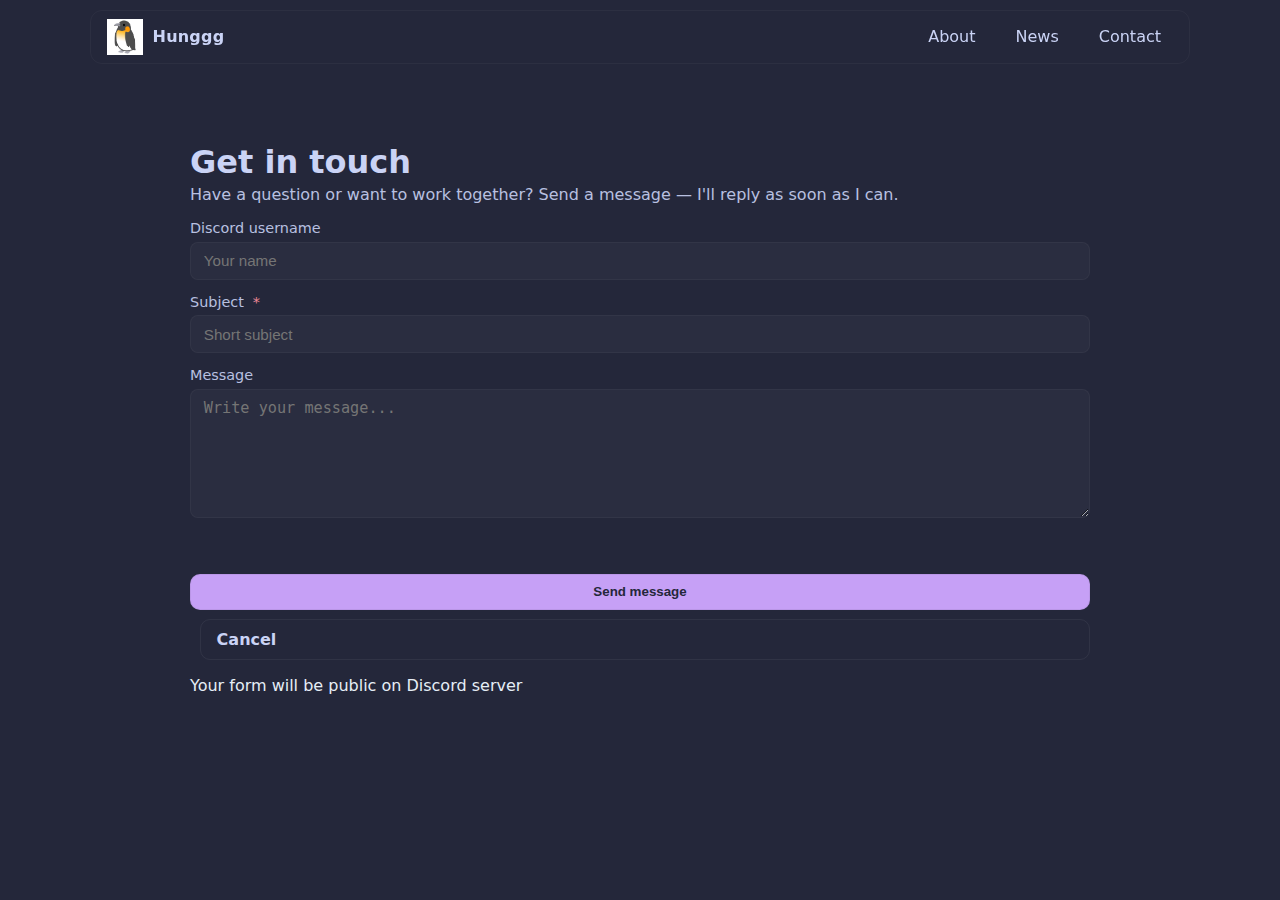
<file: contact.html>
<!DOCTYPE html>
<html lang="en">
<head>
    <meta charset="UTF-8">
    <meta name="viewport" content="width=device-width, initial-scale=1.0">
    <title>Hunggg | Contact</title>
    <link rel="icon" type="icon" href="file/image/icon.png">
    <link rel="stylesheet" href="style.css">
    <link rel="stylesheet" href="https://cdnjs.cloudflare.com/ajax/libs/animate.css/4.1.1/animate.min.css">
</head>
<body>
    <header class="navbar">
        <div class="nav-inner">
            <a class="brand" href="index.html">
                <img src="file/image/icon.png" alt="logo" class="logo">
                <span class="brand-text">Hunggg</span>
            </a>

            <button class="hamburger" aria-label="Toggle navigation" aria-expanded="false">
                <span></span>
                <span></span>
                <span></span>
            </button>

            <nav class="nav-links" role="navigation">
                <ul>
                    <li><a href="about.html">About</a></li>
                    <li><a href="news.html">News</a></li>
                    <li><a href="contact.html">Contact</a></li>
                </ul>
            </nav>
        </div>
    </header>

    <main>
        <!-- Contact form -->
        <section style="padding:2rem;color:#e6eef6;">
            <div class="contact-wrapper" style="max-width:900px;margin:0 auto;">
                <h1 style="color:var(--text);margin-bottom:0.25rem">Get in touch</h1>
                <p style="color:var(--muted);margin-top:0;margin-bottom:1rem">Have a question or want to work together? Send a message — I'll reply as soon as I can.</p>

                <form id="contact-form" class="contact-form" action="https://formspree.io/f/xyzwznnl" method="POST">
                    <!-- Plain HTML submission to Formspree (no JavaScript). Replace the _next URL if you want a custom redirect. -->
                    <input type="hidden" name="_subject" value="Có thư mới nè!">
                    <input type="hidden" name="_next" value="index.html">
                    <div class="form-row">
                        <label for="name">Discord username</label>
                        <input id="name" name="name" type="text" placeholder="Your name" required>
                    </div>

                    <div class="form-row">
                        <label for="subject">Subject <span class="required">*</span></label>
                        <input id="subject" name="subject" type="text" placeholder="Short subject" required>
                    </div>

                    <div class="form-row">
                        <label for="message">Message</label>
                        <textarea id="message" name="message" rows="6" placeholder="Write your message..." required></textarea>
                    </div>

                    <div class="form-row">
                        <div class="form-message" aria-live="polite"></div>
                    </div>

                    <div class="form-row">
                        <button type="submit" class="btn btn-primary">Send message</button>
                        <a class="btn btn-ghost" href="index.html">Cancel</a>
                    </div>

                    <p>Your form will be public on Discord server</p>
                </form>
            </div>
        </section>
    </main>

        <!-- Page transition overlay (shared) -->
        <div id="page-overlay" class="page-overlay">
            <div class="overlay-inner">
                <svg class="overlay-spinner" viewBox="0 0 50 50" aria-hidden="true" focusable="false"><circle cx="25" cy="25" r="20" fill="none" stroke="currentColor" stroke-width="4" stroke-linecap="round"/></svg>
            </div>
        </div>

        <script src="scipt.js"></script>
</body>
</html>
</file>
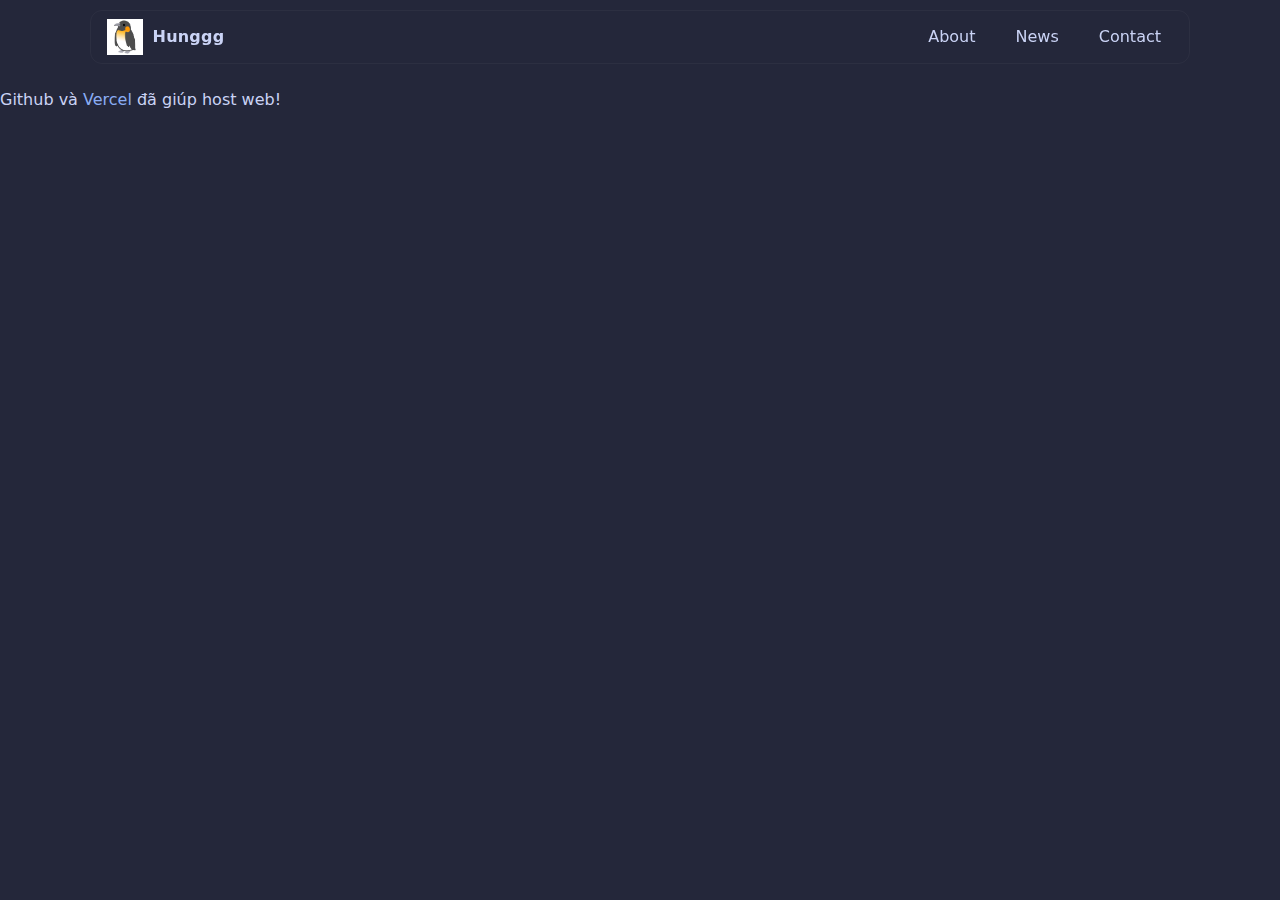
<file: news.html>
<!DOCTYPE html>
<html lang="en">
<head>
    <meta charset="UTF-8">
    <meta name="viewport" content="width=device-width, initial-scale=1.0">
    <title>Hunggg | News</title>
    <link rel="icon" type="icon" href="file/image/icon.png">
    <link rel="stylesheet" href="style.css">
    <link rel="stylesheet" href="https://cdnjs.cloudflare.com/ajax/libs/animate.css/4.1.1/animate.min.css">
</head>
<body>
    <header class="navbar">
        <div class="nav-inner">
            <a class="brand" href="index.html">
                <img src="file/image/icon.png" alt="logo" class="logo">
                <span class="brand-text">Hunggg</span>
            </a>

            <button class="hamburger" aria-label="Toggle navigation" aria-expanded="false">
                <span></span>
                <span></span>
                <span></span>
            </button>

            <nav class="nav-links" role="navigation">
                <ul>
                    <li><a href="about.html">About</a></li>
                    <li><a href="news.html">News</a></li>
                    <li><a href="contact.html">Contact</a></li>
                </ul>
            </nav>
        </div>
    </header>

    <main style="left: 15px;>
        <h2>Trang web đầu tiên đã được build (21/12/2025)</h2>
        <p>
            Trang web chính thức của Hunggg đã được build hoàn chỉnh từ HTML,
            giờ thì ai hơn ai :)
            <br>
            Cảm ơn <a href="https://www.github.com">Github</a> và <a href="https://www.vercel.com">Vercel</a> đã giúp host web!
        </p>
    </main>

        <!-- Page transition overlay (shared) -->
        <div id="page-overlay" class="page-overlay">
            <div class="overlay-inner">
                <svg class="overlay-spinner" viewBox="0 0 50 50" aria-hidden="true" focusable="false"><circle cx="25" cy="25" r="20" fill="none" stroke="currentColor" stroke-width="4" stroke-linecap="round"/></svg>
            </div>
        </div>

        <script src="scipt.js"></script>
</body>
</html>
</file>
<file: style.css>
@import url('https://fonts.googleapis.com/css2?family=Comfortaa:wght@300..700&display=swap');
:root{
    /* Catppuccin Macchiato palette (selected tokens) */
    --rosewater: #F4DBD6;
    --flamingo:  #F0C6C6;
    --pink:      #F5BDE6;
    --mauve:     #C6A0F6;
    --red:       #ED8796;
    --peach:     #F8BD96;
    --yellow:    #EED49F;
    --green:     #A6DA95;
    --teal:      #8BD5CA;
    --sky:       #91D7E3;
    --sapphire:  #7DC4E4;
    --blue:      #8AADF4;
    --lavender:  #B7BDF8;

    /* greys / surfaces */
    --text:      #CAD3F5; /* primary text */
    --muted:     #B8C0E0; /* secondary text */
    --surface0:  #24273A; /* base background */
    --surface1:  #363A4F; /* elevated */
    --overlay0:  rgba(54,58,79,0.7);

    /* semantic tokens used by our layout */
    --bg: var(--surface0);
    --nav-bg: var(--surface1);
    --accent: var(--mauve);
}

*{box-sizing:border-box}
html,body{height:100%}
body {
    margin:0;
    font-family:Inter, system-ui, -apple-system, 'Segoe UI', Comfortaa, 'Helvetica Neue', Arial;
    background-color: var(--bg);
    color:var(--text);
    -webkit-font-smoothing:antialiased;
}

/* Navbar */
.navbar{
    width:100%;
    position:sticky;
    top:0;
    z-index:100;
    padding:0.6rem 0.8rem; /* give some outer spacing so inner rounded container shows */
    background: transparent;
}
.nav-inner{
    max-width:1100px;
    margin:0 auto;
    display:flex;
    align-items:center;
    justify-content:space-between;
    padding:0.45rem 1rem;
    backdrop-filter: blur(8px);
    -webkit-backdrop-filter: blur(8px);
    border-radius:12px; /* rounded corners */
    border:1px solid rgba(255,255,255,0.04); /* subtle border */
}
.brand{display:flex;align-items:center;text-decoration:none;color:var(--text)}
.logo{width:36px;height:36px;object-fit:contain;margin-right:0.6rem}
.brand-text{font-weight:600;letter-spacing:0.2px}

.nav-links ul{list-style:none;margin:0;padding:0;display:flex;gap:1rem;align-items:center}
.nav-links a{color:var(--text);text-decoration:none;padding:0.6rem 0.75rem;border-radius:6px;display:inline-block}
.nav-links a:hover{color:var(--accent)}

/* Animated underline for navbar links */
.nav-links a{position:relative;overflow:visible}
.nav-links a::after{content:'';position:absolute;left:14%;right:14%;bottom:6px;height:2px;background:var(--accent);transform:scaleX(0);transform-origin:left center;transition:transform .18s cubic-bezier(.2,.9,.2,1);border-radius:2px}
.nav-links a:hover::after,.nav-links a:focus-visible::after{transform:scaleX(1)}

@media (max-width:780px){
    /* for stacked mobile links, place underline a little lower */
    .nav-links a::after{left:8%;right:8%;bottom:10px}
}

.hamburger{display:none;background:transparent;border:0;cursor:pointer;padding:0.4rem;border-radius:6px}
.hamburger span{display:block;width:22px;height:2px;background:var(--text);margin:4px 0;border-radius:2px}

/* Responsive */
@media (max-width:780px){
    .nav-links{position:absolute;top:72px;left:0;right:0;background:var(--nav-bg);max-height:0;overflow:hidden}
    .nav-links.open{max-height:240px}
    .nav-links ul{flex-direction:column;padding:0.5rem 1rem;gap:0.2rem}
    .hamburger{display:block}
}

/* Small utility */
a.active{color:var(--accent)}

/* Global anchor/link decoration */
a{
    color:var(--blue);
    text-decoration:none;
    transition:color .16s ease, text-decoration-color .16s ease, text-underline-offset .16s ease;
}
a:visited{color:var(--lavender)}
a:hover, a:focus{
    color:var(--mauve);
    text-decoration: underline;
    text-decoration-thickness: 1.4px;
    text-underline-offset: 3px;
}
a:active{color:var(--peach)}

/* Clear hover / pressed (active) states for interactive elements */
a:focus-visible{outline:3px solid rgba(198,160,246,0.18);outline-offset:3px}

/* Nav links: subtle background on hover, pressed inset effect */
.nav-links a{transition:background .12s ease, color .12s ease, transform .06s ease}
.nav-links a:hover{background:rgba(255,255,255,0.03);color:var(--accent)}
.nav-links a:active{transform:translateY(1px);opacity:0.95}

/* Buttons: hover brighten, active pressed state */
.btn{transition:transform .08s ease, box-shadow .12s ease, filter .12s ease}
.btn:hover{filter:brightness(1.06)}
.btn:active{transform:translateY(1px) scale(0.996);box-shadow:inset 0 2px 6px rgba(0,0,0,0.12)}
.btn:focus-visible{outline:3px solid rgba(198,160,246,0.2);outline-offset:3px}

/* content spacing when nav sticky */
main{padding-top:1rem}

/* Main image alignment: place the first image in <main> on the right and shift it 100px */
/* Main image alignment: place the first image in <main> on the right and shift it 100px to the left */
main img:first-of-type{
    float: right;
    max-width: 40%;
    margin-left: 1rem;
    display: block;
    transform: translateX(-100px);
}

@media (max-width:780px){
    main img:first-of-type{
        float: none;
        transform: none;
        max-width: 90%;
        margin: 1rem auto;
    }
}

/* Buttons */
.btn{display:inline-block;text-decoration:none;font-weight:600;border-radius:10px;padding:0.6rem 1rem;margin-top:0.6rem}
.btn-primary{background:var(--mauve);color:var(--surface0);border:1px solid rgba(0,0,0,0.06)}
.btn-primary:focus{outline:2px solid rgba(198,160,246,0.25);outline-offset:2px}

/* Variants */
.btn + .btn{margin-left:0.6rem}
.btn-secondary{background:var(--blue);color:var(--surface0);border:1px solid rgba(0,0,0,0.06)}
.btn-success{background:var(--green);color:var(--surface0);border:1px solid rgba(0,0,0,0.06)}
.btn-ghost{background:transparent;color:var(--text);border:1px solid rgba(255,255,255,0.06)}

/* Hover states (subtle, accessible) */
.btn-primary:hover, .btn-secondary:hover, .btn-success:hover{
    filter:brightness(1.08);
}

/* SVG icons inside buttons */
.btn svg{width:1em;height:1em;vertical-align:middle;margin-right:0.5rem;stroke-width:1.5}
.btn svg[fill]{fill:currentColor}

.btn:focus{outline:2px solid rgba(255,255,255,0.06);outline-offset:2px}
@media (prefers-reduced-motion:reduce){
    .btn{transition:none}
}

/* make button-row wrap nicely on small screens */
.btn-row{display:flex;flex-wrap:wrap;gap:0.6rem;align-items:center}
.btn-row .btn{margin-top:0}

main section {
    position: relative;
}

/* About layout: side-by-side .about_hung (left) and .about_web (right) */
.about-row{display:flex;gap:1.25rem;align-items:flex-start;flex-wrap:wrap}
.about_hung{flex:1 1 60%;background-color:var(--surface1);padding:15px;border-radius:18px}
.about_web{flex:0 0 320px;background-color:var(--surface1);padding:15px;border-radius:18px}

@media (max-width:880px){
    .about-row{flex-direction:column}
    .about_hung,.about_web{flex-basis:auto;width:100%}
}

.about_web {
    width: 45%;
    background-color: var(--surface1);
    padding: 15px;
    border-radius: 30px;
}

/* Contact form styles */
.contact-wrapper{margin-top:0}
.contact-form{background:transparent;padding:0}
.contact-form .form-row{margin-bottom:0.85rem;display:flex;flex-direction:column}
.contact-form label{font-size:0.9rem;color:var(--muted);margin-bottom:0.35rem}
.contact-form label .required{color:var(--red);margin-left:0.28rem}
.contact-form input,.contact-form textarea{background:rgba(255,255,255,0.03);border:1px solid rgba(255,255,255,0.04);color:var(--text);padding:0.6rem 0.8rem;border-radius:8px;font-size:0.95rem}
.contact-form input:focus,.contact-form textarea:focus{outline:none;box-shadow:0 0 0 3px rgba(198,160,246,0.06);border-color:var(--mauve)}
.contact-form textarea{resize:vertical;min-height:120px}
.form-message{min-height:1.2rem;color:var(--muted);font-size:0.95rem}
.form-message.success{color:var(--green)}
.form-message.error{color:var(--red)}

@media (max-width:600px){
    .contact-wrapper{padding:0 0.5rem}
}

/* Page transition overlay */
.page-overlay{
        position:fixed;inset:0;z-index:9999;display:flex;align-items:center;justify-content:center;
        background: var(--surface0); /* fallback */
        color:var(--text);
        transition:opacity .36s ease, visibility .36s ease;
}
.page-overlay .overlay-inner{display:flex;align-items:center;justify-content:center;padding:1rem}
.page-overlay .overlay-spinner{width:48px;height:48px;animation:spin 1s linear infinite;opacity:0.95}
.page-overlay.overlay-hidden{opacity:0;visibility:hidden;pointer-events:none}

@keyframes spin{to{transform:rotate(360deg)}}

@media (prefers-reduced-motion:reduce){
    .page-overlay .overlay-spinner{animation:none}
}
</file>
